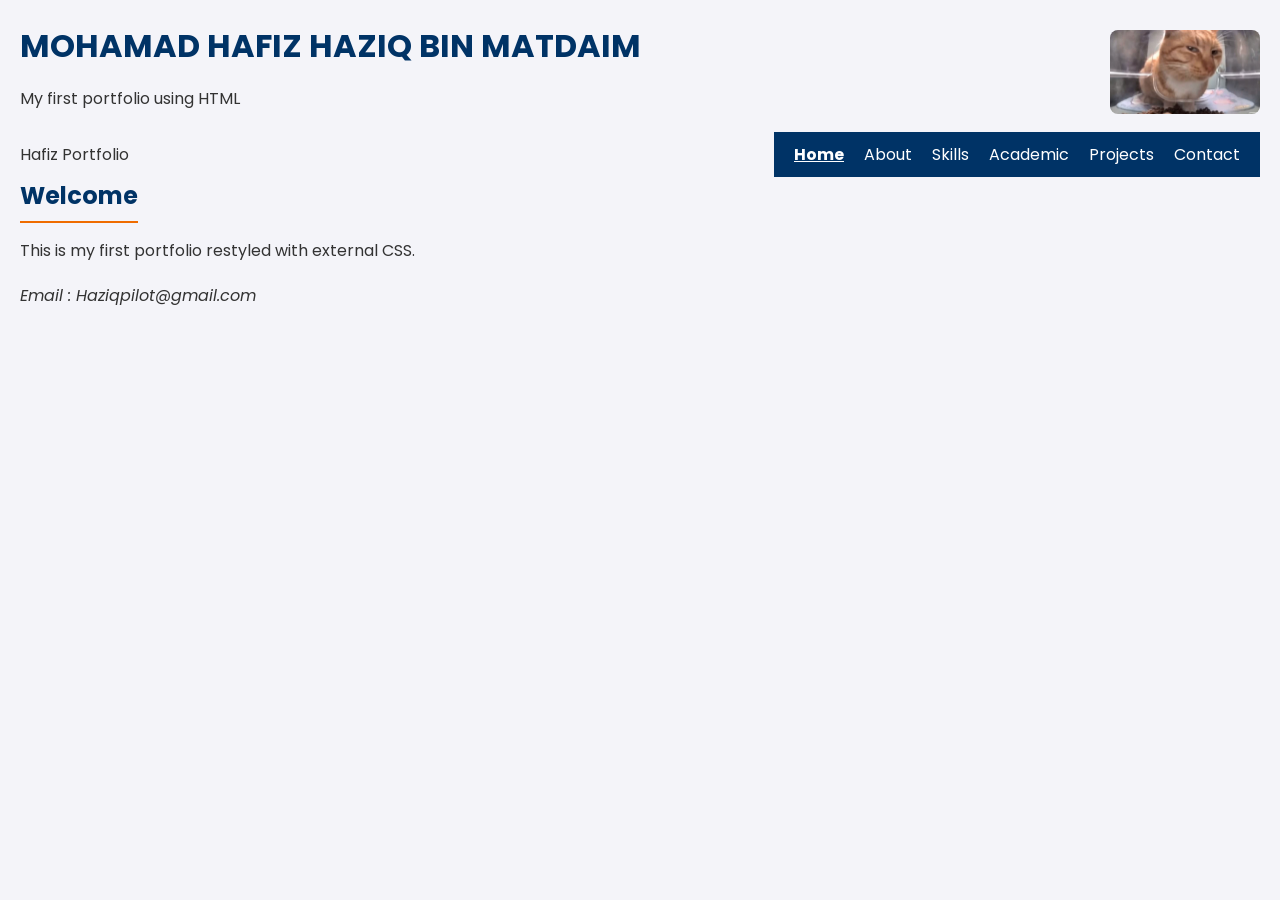
<file: index.html>
<!DOCTYPE html>
<html lang="en">
<head>
    <meta charset="UTF-8">
    <meta name="viewport" content="width=device-width, initial-scale=1.0">
    <meta name="description" content="My personal portfolio">
    <link rel="stylesheet" href="style.css">
    <title>My Portfolio (Home)</title>
</head>
<body>
    <header>
        <div class="header-text">
            <h1>MOHAMAD HAFIZ HAZIQ BIN MATDAIM</h1>
            <p>My first portfolio using HTML</p>
        </div>
        <div class="header-image">
        <img src="cat.jpg" alt="catmeme" width="150">
    </div>
    </header>

    <nav>
        <div class="logo">Hafiz Portfolio</div>
        <ul>
            <li><a href="index.html" class="active">Home</a></li>
            <li><a href="about.html">About</a></li>
            <li><a href="skills.html">Skills</a></li>
            <li><a href="academic.html">Academic</a></li>
            <li><a href="projects.html">Projects</a></li>
            <li><a href="contact.html">Contact</a></li>
        </ul>
    </nav>

    <main>
        <h2>Welcome</h2>
        <p>This is my first portfolio restyled with external CSS.</p>
    </main>

    <footer>
        <address>
            Email : Haziqpilot@gmail.com
        </address>
    </footer>
</body>
</html>
</file>
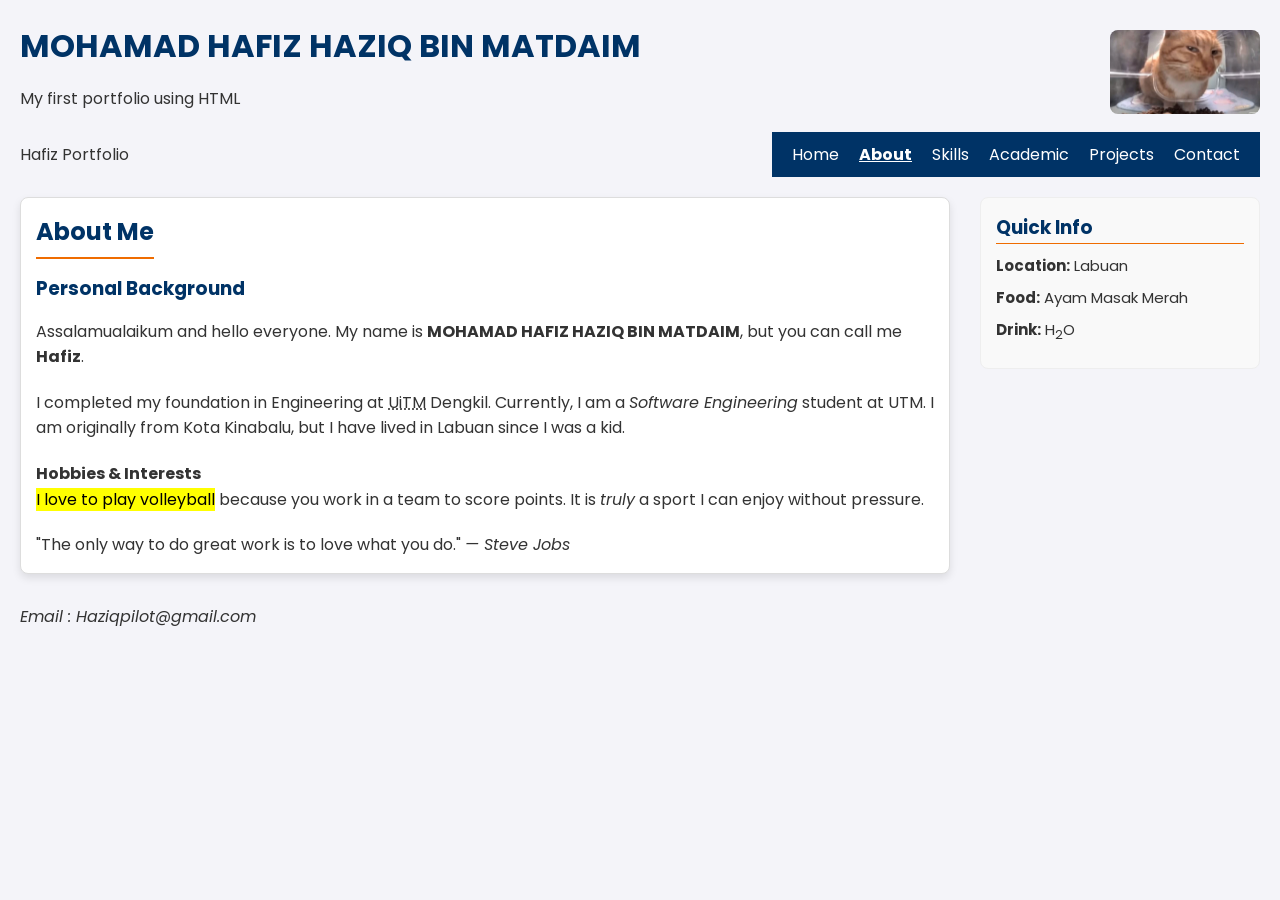
<file: about.html>
<!DOCTYPE html>
<html lang="en">
<head>
    <meta charset="UTF-8">
    <meta name="viewport" content="width=device-width, initial-scale=1.0">
    <meta name="description" content="My personal portfolio">
    <link rel="stylesheet" href="style.css">
    <title>About Me</title>
</head>
<body>
    <header>
        <div class="header-text">
            <h1>MOHAMAD HAFIZ HAZIQ BIN MATDAIM</h1>
            <p>My first portfolio using HTML</p>
        </div>
        <div class="header-image">
        <img src="cat.jpg" alt="catmeme" width="150">
    </div>
    </header>

    <nav>
        <div class="logo">Hafiz Portfolio</div>
        <ul>
            <li><a href="index.html">Home</a></li>
            <li><a href="about.html" class="active">About</a></li>
            <li><a href="skills.html">Skills</a></li>
            <li><a href="academic.html">Academic</a></li>
            <li><a href="projects.html">Projects</a></li>
            <li><a href="contact.html">Contact</a></li>
        </ul>
    </nav>
    <main class="sidebar-layout">
        <div class="main-content">
            <section id="about-me">
                <h2>About Me</h2>
                <h3>Personal Background</h3> 
                <p>
                    Assalamualaikum and hello everyone. My name is <strong>MOHAMAD HAFIZ HAZIQ BIN MATDAIM</strong>, 
                    but you can call me <b>Hafiz</b>. 
                </p>
                <p>
                    I completed my foundation in Engineering at <abbr title="Universiti Teknologi MARA">UiTM</abbr> Dengkil. 
                    Currently, I am a <dfn>Software Engineering</dfn> student at UTM. 
                    I am originally from Kota Kinabalu, but I have lived in Labuan since I was a kid.
                </p>
                <h4>Hobbies & Interests</h4> 
                <p>
                    <mark>I love to play volleyball</mark> because you work in a team to score points. 
                    It is <em>truly</em> a sport I can enjoy without pressure.
                </p>

                <blockquote cite="https://www.brainyquote.com">
                    "The only way to do great work is to love what you do."
                    <cite>— Steve Jobs</cite>
                </blockquote>
            </section>
        </div>

        <aside class="sidebar">
            <h3>Quick Info</h3>
            <ul>
                <li><strong>Location:</strong> Labuan</li>
                <li><strong>Food:</strong> Ayam Masak Merah</li>
                <li><strong>Drink:</strong> H<sub>2</sub>O</li>
            </ul>
        </aside>
    </main>
    <footer>
        <address>
            Email : Haziqpilot@gmail.com
        </address>
    </footer>
</body>
</html>
</file>
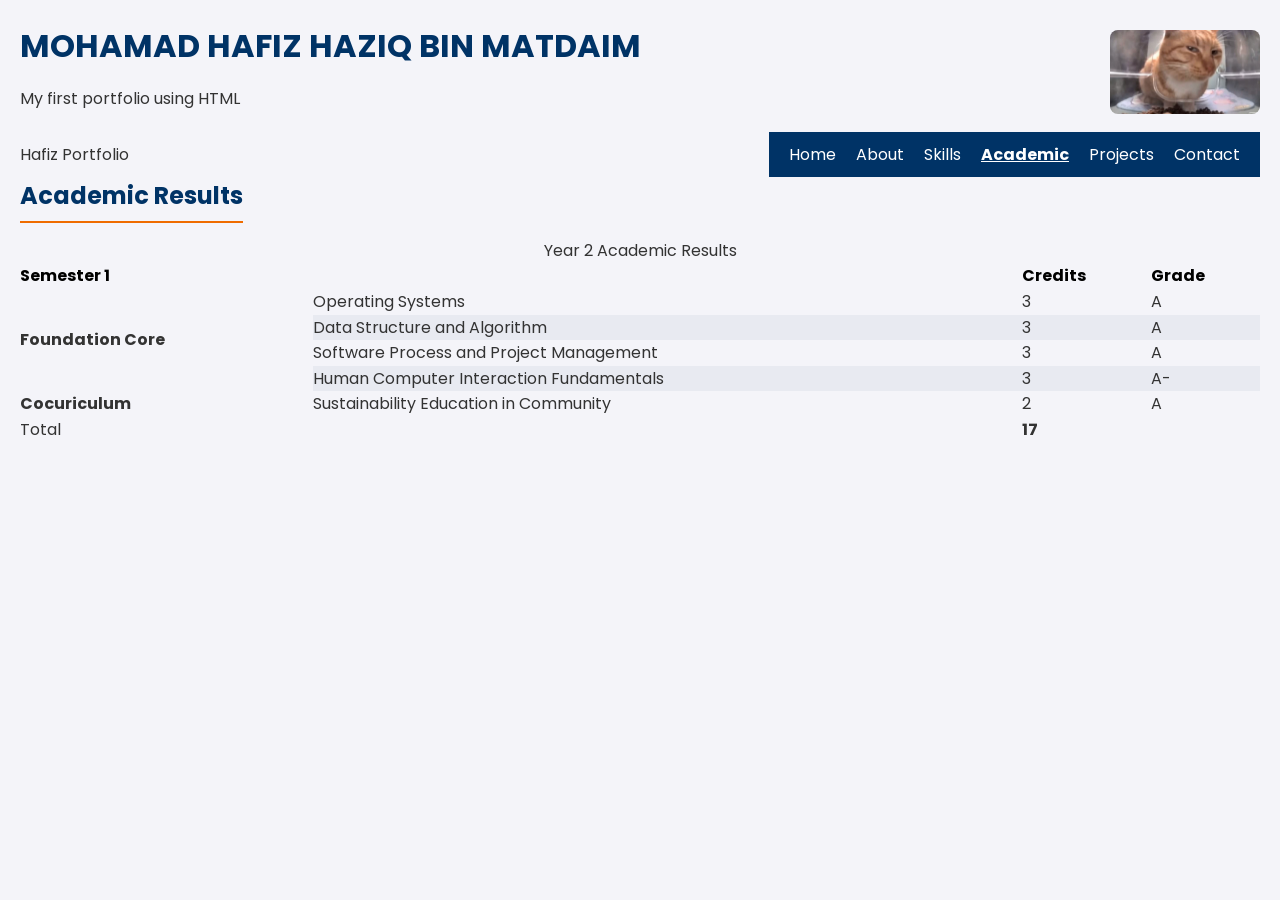
<file: academic.html>
<!DOCTYPE html>
<html lang="en">
<head>
    <meta charset="UTF-8">
    <meta name="viewport" content="width=device-width, initial-scale=1.0">
    <meta name="description" content="My personal portfolio">
    <link rel="stylesheet" href="style.css">
    <title>Academic Results</title>
</head>
<body>
    <header>
        <div class="header-text">
            <h1>MOHAMAD HAFIZ HAZIQ BIN MATDAIM</h1>
            <p>My first portfolio using HTML</p>
        </div>
        <div class="header-image">
        <img src="cat.jpg" alt="catmeme" width="150">
    </div>
    </header>

    <nav>
        <div class="logo">Hafiz Portfolio</div>
        <ul>
            <li><a href="index.html">Home</a></li>
            <li><a href="about.html">About</a></li>
            <li><a href="skills.html">Skills</a></li>
            <li><a href="academic.html" class="active">Academic</a></li>
            <li><a href="projects.html">Projects</a></li>
            <li><a href="contact.html">Contact</a></li>
        </ul>
    </nav>
    <main>
        <h2>Academic Results</h2>
                <table> 
                    <caption>Year 2 Academic Results</caption> 
                    <thead>
                        <tr>
                            <th scope="col" colspan="2">Semester 1</th> 
                            <th scope="col">Credits</th> 
                            <th scope="col">Grade</th>
                        </tr>
                    </thead>
                    <tbody>
                        <tr>
                            <th scope="row" rowspan="4">Foundation Core</th>
                            <td>Operating Systems</td>
                            <td>3</td>
                            <td>A</td>
                        </tr>
                        <tr>
                            <td>Data Structure and Algorithm</td>
                            <td>3</td>
                            <td>A</td>
                        </tr>
                        <tr>
                            <td>Software Process and Project Management</td>
                            <td>3</td>
                            <td>A</td>
                        </tr>
                        <tr>
                            <td>Human Computer Interaction Fundamentals</td>
                            <td>3</td>
                            <td>A-</td>
                        </tr>
                        <tr>
                            <th scope="row">Cocuriculum</th>
                            <td>Sustainability Education in Community</td>
                            <td>2</td>
                            <td>A</td>
                        </tr>
                    </tbody>
                    <tfoot> 
                        <tr>
                            <td colspan="2">Total</td>
                            <td><strong>17</strong></td>
                        </tr> 
                    </tfoot>
                </table>
    </main>
</body>
</file>
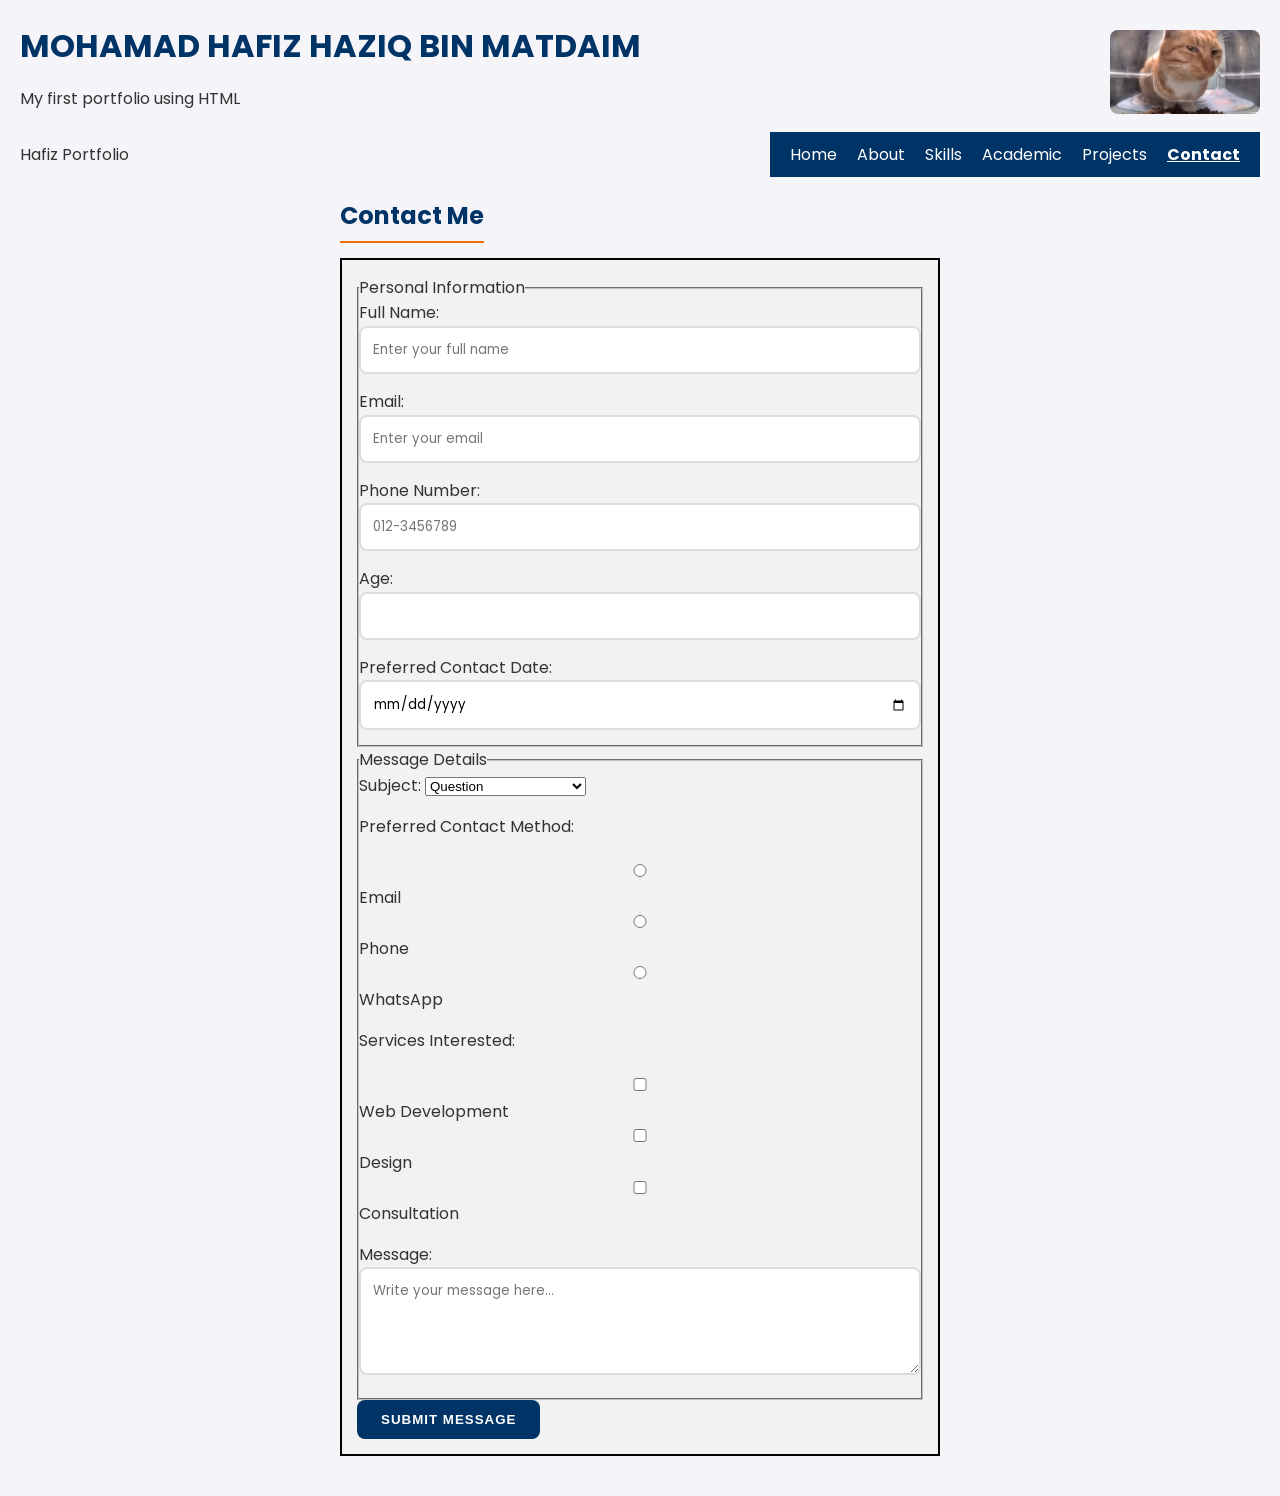
<file: contact.html>
<!DOCTYPE html>
<html lang="en">
<head>
    <meta charset="UTF-8">
    <meta name="viewport" content="width=device-width, initial-scale=1.0">
    <meta name="description" content="My personal portfolio">
    <link rel="stylesheet" href="style.css">
    <title>Contact Me</title>
</head>
<body>
    <header>
        <div class="header-text">
            <h1>MOHAMAD HAFIZ HAZIQ BIN MATDAIM</h1>
            <p>My first portfolio using HTML</p>
        </div>
        <div class="header-image">
            <img src="cat.jpg" alt="catmeme" width="150">
        </div>
    </header>

    <nav>
        <div class="logo">Hafiz Portfolio</div>
        <ul>
            <li><a href="index.html">Home</a></li>
            <li><a href="about.html">About</a></li>
            <li><a href="skills.html">Skills</a></li>
            <li><a href="academic.html">Academic</a></li>
            <li><a href="projects.html">Projects</a></li>
            <li><a href="contact.html" class="active">Contact</a></li>
        </ul>
    </nav>

    <main class="form-container">
        <h2>Contact Me</h2>

        <form action="#" method="post">
            <fieldset>
                <legend>Personal Information</legend>

                <div class="form-group">
                    <label for="fullname">Full Name:</label>
                    <input type="text" id="fullname" name="fullname" placeholder="Enter your full name" required maxlength="60">
                </div>

                <div class="form-group">
                    <label for="email">Email:</label>
                    <input type="email" id="email" name="email" placeholder="Enter your email" required>
                </div>

                <div class="form-group">
                    <label for="phone">Phone Number:</label>
                    <input type="tel" id="phone" name="phone" placeholder="012-3456789" required>
                </div>

                <div class="form-row">
                    <div class="form-group">
                        <label for="age">Age:</label>
                        <input type="number" id="age" name="age" min="18" max="100" required>
                    </div>
                    <div class="form-group">
                        <label for="date">Preferred Contact Date:</label>
                        <input type="date" id="date" name="date" required>
                    </div>
                </div>
            </fieldset>

            <fieldset>
                <legend>Message Details</legend>

                <div class="form-group">
                    <label for="subject">Subject:</label>
                    <select id="subject" name="subject">
                        <optgroup label="General">
                            <option value="question">Question</option>
                            <option value="feedback">Feedback</option>
                        </optgroup>
                        <optgroup label="Business">
                            <option value="job">Job Opportunity</option>
                            <option value="project">Project Collaboration</option>
                        </optgroup>
                    </select>
                </div>

                <div class="form-group">
                    <p>Preferred Contact Method:</p>
                    <label class="radio-label"><input type="radio" name="contact_method" value="email"> Email</label>
                    <label class="radio-label"><input type="radio" name="contact_method" value="phone"> Phone</label>
                    <label class="radio-label"><input type="radio" name="contact_method" value="whatsapp"> WhatsApp</label>
                </div>

                <div class="form-group">
                    <p>Services Interested:</p>
                    <label class="checkbox-label"><input type="checkbox" name="service" value="webdev"> Web Development</label>
                    <label class="checkbox-label"><input type="checkbox" name="service" value="design"> Design</label>
                    <label class="checkbox-label"><input type="checkbox" name="service" value="consult"> Consultation</label>
                </div>

                <div class="form-group">
                    <label for="message">Message:</label>
                    <textarea id="message" name="message" rows="4" placeholder="Write your message here..."></textarea>
                </div>
            </fieldset>

            <button type="submit" class="btn-submit">Submit Message</button>
        </form>
    </main>
</body>
</html>
</file>
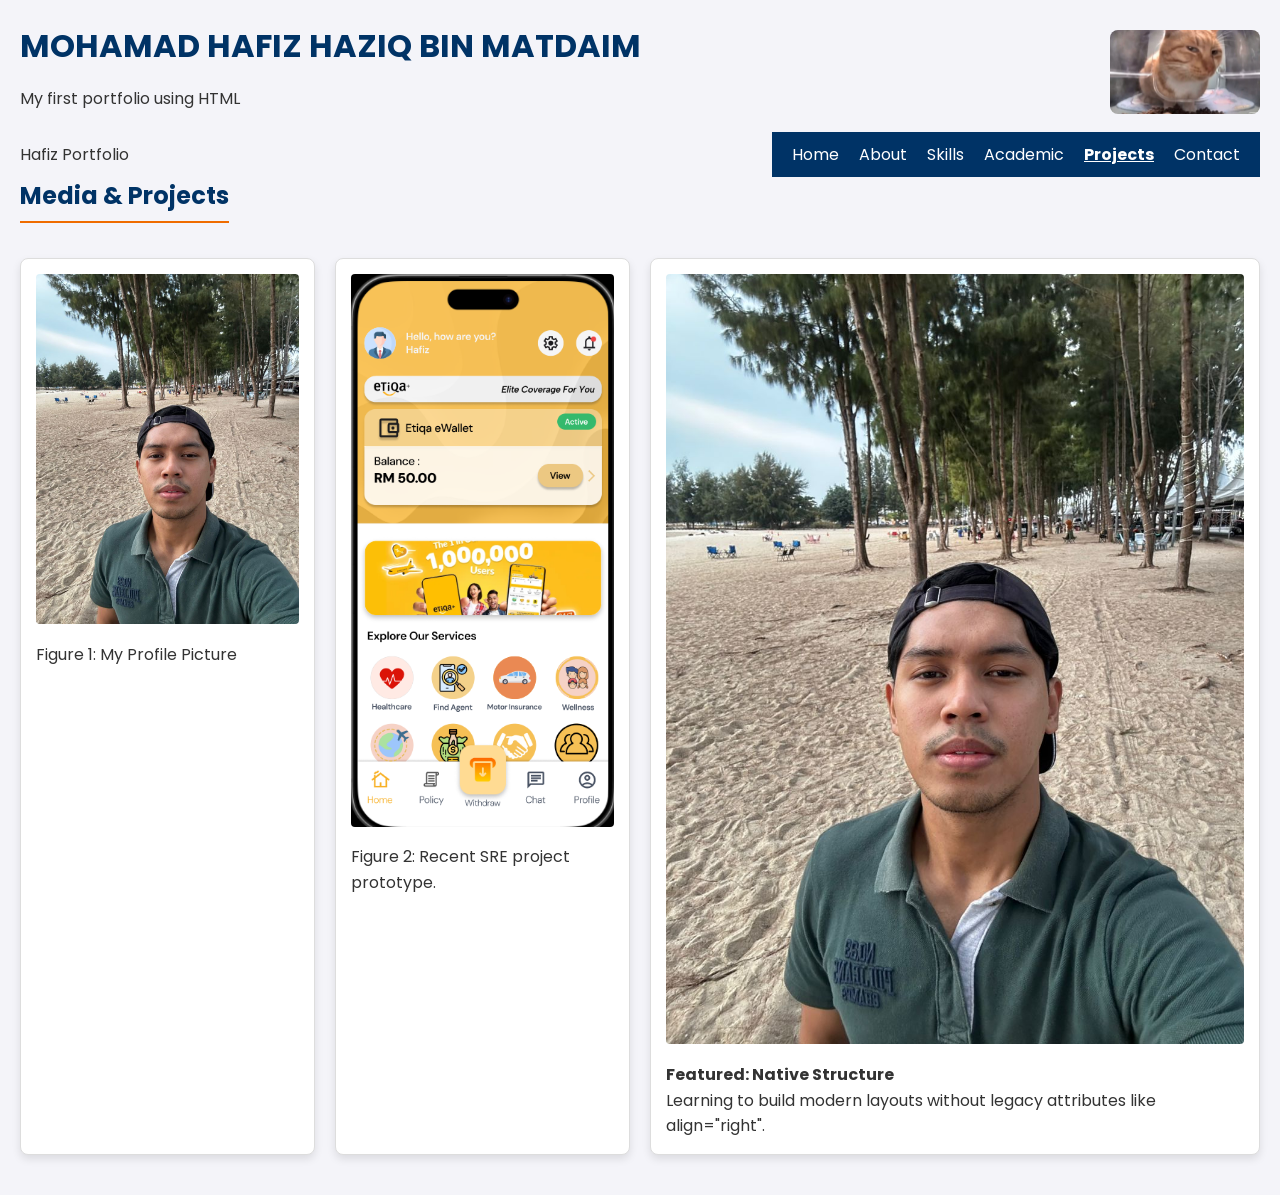
<file: projects.html>
<!DOCTYPE html>
<html lang="en">
<head>
    <meta charset="UTF-8">
    <meta name="viewport" content="width=device-width, initial-scale=1.0">
    <meta name="description" content="My personal portfolio">
    <link rel="stylesheet" href="style.css">
    <title>Media & Projects</title>
</head>
<body>
    <header>
        <div class="header-text">
            <h1>MOHAMAD HAFIZ HAZIQ BIN MATDAIM</h1>
            <p>My first portfolio using HTML</p>
        </div>
        <div class="header-image">
            <img src="cat.jpg" alt="catmeme" width="150">
        </div>
    </header>

    <nav>
        <div class="logo">Hafiz Portfolio</div>
        <ul>
            <li><a href="index.html">Home</a></li>
            <li><a href="about.html">About</a></li>
            <li><a href="skills.html">Skills</a></li>
            <li><a href="academic.html">Academic</a></li>
            <li><a href="projects.html" class="active">Projects</a></li>
            <li><a href="contact.html">Contact</a></li>
        </ul>
    </nav>

    <main>
        <h2>Media & Projects</h2>
        
        <div class="card-grid">
            
            <figure class="card">
                <img src="gambarhafiz.jpeg" alt="My selfie in Klebang Beach">
                <figcaption>Figure 1: My Profile Picture</figcaption>
            </figure>

            <figure class="card">
                <a href="https://www.figma.com/proto/jkhgOfWimFqKMrAIItwaQB?node-id=0-1&t=L4iUOziR9KU7LGYa-6" target="_blank">
                    <img src="gambarprojek.png" alt="SRE Prototype">
                </a>
                <figcaption>Figure 2: Recent SRE project prototype.</figcaption>
            </figure>

            <figure class="card featured">
                <img src="gambarhafiz.jpeg" alt="Small Hafiz icon">
                <figcaption>
                    <strong>Featured: Native Structure</strong><br>
                    Learning to build modern layouts without legacy attributes like align="right".
                </figcaption>
            </figure>

        </div>
    </main>
</body>
</html>
</file>
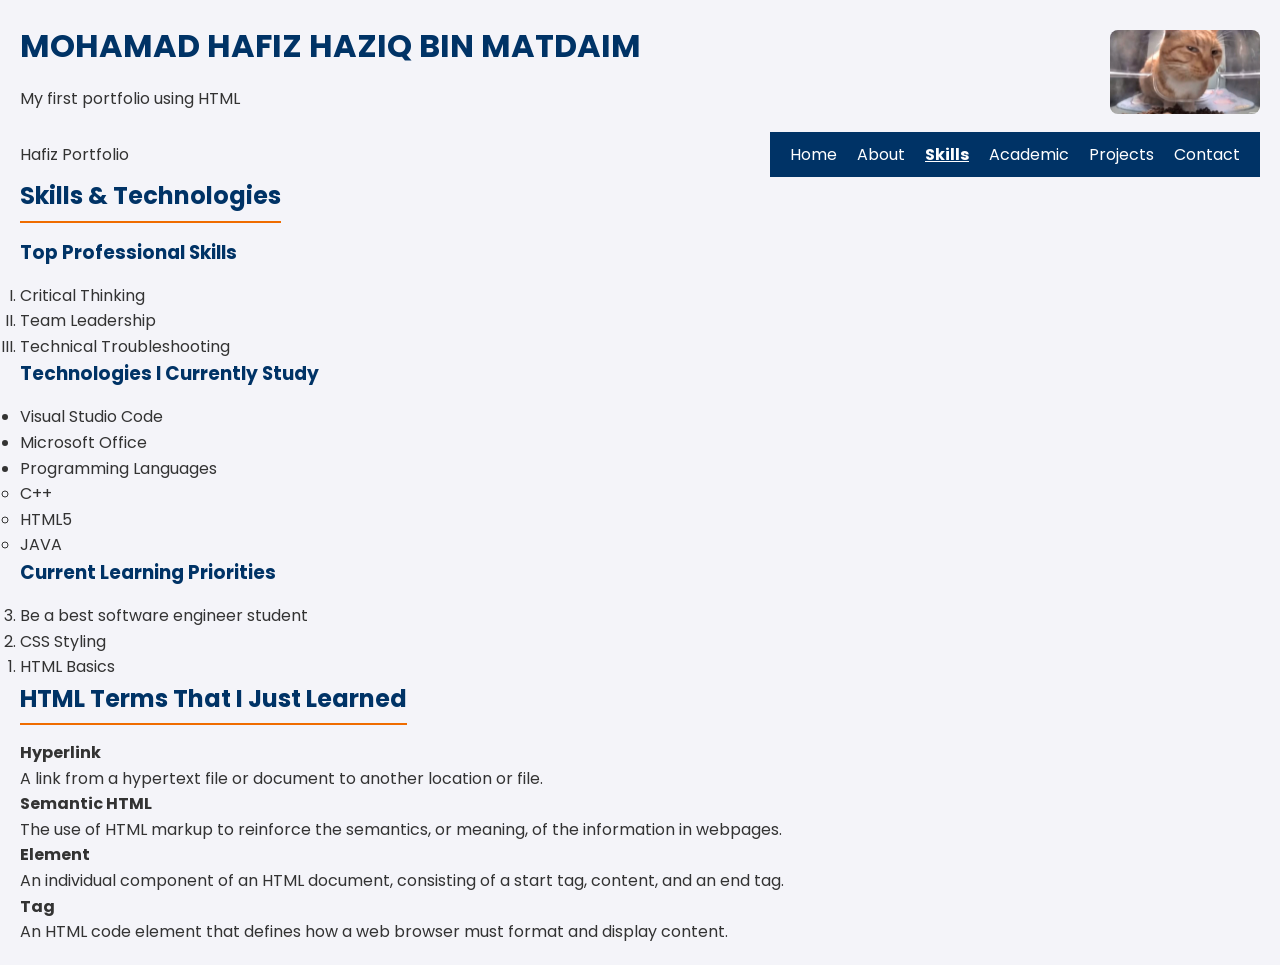
<file: skills.html>
<!DOCTYPE html>
<html lang="en">
<head>
    <meta charset="UTF-8">
    <meta name="viewport" content="width=device-width, initial-scale=1.0">
    <meta name="description" content="My personal portfolio">
    <link rel="stylesheet" href="style.css">
    <title>Skills</title>
</head>
<body>
    <header>
        <div class="header-text">
            <h1>MOHAMAD HAFIZ HAZIQ BIN MATDAIM</h1>
            <p>My first portfolio using HTML</p>
        </div>
        <div class="header-image">
        <img src="cat.jpg" alt="catmeme" width="150">
    </div>
    </header>

    <nav>
        <div class="logo">Hafiz Portfolio</div>
        <ul>
            <li><a href="index.html">Home</a></li>
            <li><a href="about.html">About</a></li>
            <li><a href="skills.html" class="active">Skills</a></li>
            <li><a href="academic.html">Academic</a></li>
            <li><a href="projects.html">Projects</a></li>
            <li><a href="contact.html">Contact</a></li>
        </ul>
    </nav>
    <main>
        <h2>Skills & Technologies</h2>

            <h3>Top Professional Skills</h3>
            <ol type="I" start="1">
                <li>Critical Thinking</li>
                <li>Team Leadership</li>
                <li>Technical Troubleshooting</li>
            </ol>

            <h3>Technologies I Currently Study</h3>
            <ul>
                <li>Visual Studio Code</li>
                <li>Microsoft Office</li>
                <li>
                    Programming Languages
                    <ul>
                        <li>C++</li>
                        <li>HTML5</li>
                        <li>JAVA</li>
                    </ul>
                </li>
            </ul>

            <h3>Current Learning Priorities</h3>
            <ol reversed>
                <li>Be a best software engineer student</li>
                <li>CSS Styling</li>
                <li>HTML Basics</li>
            </ol>

        <h2>HTML Terms That I Just Learned</h2>
                <dl>
                    <dt><b>Hyperlink</b></dt>
                    <dd>A link from a hypertext file or document to another location or file.</dd>

                    <dt><b>Semantic HTML</b></dt>
                    <dd>The use of HTML markup to reinforce the semantics, or meaning, of the information in webpages.</dd>

                    <dt><b>Element</b></dt>
                    <dd>An individual component of an HTML document, consisting of a start tag, content, and an end tag.</dd>

                    <dt><b>Tag</b></dt>
                    <dd>An HTML code element that defines how a web browser must format and display content.</dd>
                </dl>
    </main>
</body>
</file>
<file: style.css>
/* =========================================
   TASK 1: ARCHITECTURE & VARIABLES
   ========================================= */
@import url('https://fonts.googleapis.com/css2?family=Poppins:wght@400;600&display=swap');

:root {
    --primary-blue: #003366;
    --secondary-green: #2e7d32;
    --accent-orange: #ef6c00;
    --bg-light: #f4f4f9;
    --text-dark: #333333;
    --white: #ffffff;
    --border-color: #000000;
    --font-main: 'Poppins', sans-serif;
    --gap: 20px;
    --padding-std: 15px;
    --shadow: 0 4px 8px rgba(0,0,0,0.1);
    --radius: 8px;
}

* {
    margin: 0;
    padding: 0;
    box-sizing: border-box;
}

html { font-size: 62.5%; }

body {
    font-family: var(--font-main);
    font-size: 1.6rem;
    background-color: var(--bg-light);
    color: var(--text-dark);
    line-height: 1.6;
    padding: var(--gap);
}

nav ul {
    list-style: none;
    display: flex; 
    gap: 15px;
    background: var(--primary-blue);
    padding: 10px;
}

nav a {
    color: white;
    text-decoration: none;
}

nav a.active { 
    text-decoration: underline;
    font-weight: bold;
}

form {
    background-color: #f2f2f2;
    padding: var(--padding-std);
    border: 2px solid var(--border-color);
}

table {
    width: 100%;
    border-collapse: collapse; 
    margin: var(--space-md) 1; 
    background-color: var(--color-surface); 
}

table, th, td {
    border: 1px solid var(--color-muted); 
}

th, td {
    padding: var(--space-sm); 
    text-align: left;
    font-family: var(--font-body);
}

thead {
    background-color: var(--color-primary); 
    color: black;
}

tbody tr:nth-child(even) {
    background-color: rgba(0, 0, 0, 0.05); 
}

/* =========================================
   TASK 2: TYPOGRAPHY & BOX MODEL
   ========================================= */

h1, h2, h3 {
    font-family: var(--font-main);
    color: var(--primary-blue);
    margin-bottom: 1.5rem;
}

h2 { 
    border-bottom: 2px solid var(--accent-orange); 
    display: inline-block; 
    padding-bottom: 5px; 
}

/* Apply Box Model to your Sections */
section {
    background-color: var(--white);
    margin-bottom: 3rem;
    padding: var(--padding-std); 
    border: 1px solid #ddd;      
    border-radius: var(--radius);
    box-shadow: var(--shadow);   
}

p {
    margin-bottom: var(--gap);
}

/* Style your images from Lab 1 */
img {
    max-width: 100%;
    height: auto;
    border-radius: var(--radius);
}

/* =========================================
   TASK 3: NAVIGATION & HEADER (FLEXBOX)
   ========================================= */

nav {
    display: flex; 
    justify-content: space-between; 
    align-items: center; 
    background-color: var(--color-primary); 
    padding: var(--space-md);
    position: sticky; 
    top: 0;
    z-index: 1000; 
}

nav ul {
    display: flex;
    list-style: none;
    gap: var(--space-md); 
    flex-wrap: wrap; 
}

nav a {
    color: white;
    text-decoration: none;
    padding: 0.5rem 1rem;
    transition: color 0.2s, background-color 0.2s; 
}

nav a:hover {
    color: var(--color-accent);
    background-color: rgba(255, 255, 255, 0.1);
    border-radius: var(--radius);
}

nav a.active {
    border-bottom: 2px solid var(--color-accent); 
    font-weight: bold;
}

header {
    display: flex;
    justify-content: space-between; 
    align-items: center;
    padding: var(--space-lg) 0;
    flex-wrap: wrap; 
}

.header-text {
    flex: 1; 
    min-width: 300px;
}

/* =========================================
   TASK 4: CSS GRID LAYOUTS
   ========================================= */

.card-grid {
    display: grid;
    grid-template-columns: repeat(auto-fit, minmax(260px, 1fr));
    gap: 2rem;
    margin: 2rem 0;
}

.card {
    background-color: var(--white);
    padding: var(--padding-std);
    border: 1px solid #ddd;
    border-radius: var(--radius);
    box-shadow: var(--shadow);
    transition: transform 0.3s ease, box-shadow 0.3s ease;
}

.card:hover {
    transform: translateY(-8px);
    box-shadow: 0 10px 20px rgba(0,0,0,0.15);
}

.featured {
    grid-column: span 2;
}

.sidebar-layout {
    display: grid;
    grid-template-columns: 1fr 280px;
    gap: 3rem;
    align-items: start;
    margin-top: 2rem;
}

.sidebar {
    background-color: #f9f9f9;
    padding: var(--padding-std);
    border-radius: var(--radius);
    border: 1px solid #eee;
}

.sidebar h3 {
    color: var(--primary-blue);
    margin-bottom: 1rem;
    border-bottom: 1px solid var(--accent-orange);
}

.sidebar ul {
    list-style: none;
}

.sidebar li {
    margin-bottom: 0.8rem;
    font-size: 1.5rem;
}

.card img {
    width: 100%;
    height: auto;
    border-radius: 4px;
    margin-bottom: 1rem;
}

/* =========================================
   TASK 5: RESPONSIVE WEB DESIGN (MOBILE)
   ========================================= */

@media (max-width: 768px) {
    
    header {
        flex-direction: column;
        text-align: center;
        gap: 1rem;
    }

    nav {
        flex-direction: column;
        gap: 1.5rem;
    }

    nav ul {
        justify-content: center;
        width: 100%;
        padding: 0;
    }

    .sidebar-layout {
        grid-template-columns: 1fr; 
    }

    .sidebar {
        order: 2; 
    }

    .card-grid {
        grid-template-columns: 1fr; 
    }

    .featured {
        grid-column: span 1;
    }

    html {
        font-size: 55%; 
    }
}

/* =========================================
   TASK 6: VISUAL POLISH & INTERACTIVITY
   ========================================= */

tbody tr:nth-child(even) {
    background-color: rgba(0, 51, 102, 0.05); 
}

tbody tr:hover {
    background-color: rgba(239, 108, 0, 0.1); 
    transition: background 0.3s ease;
}

.form-container {
    max-width: 600px;
    margin: 2rem auto;
}

.form-group {
    margin-bottom: 1.5rem;
}

input, textarea {
    width: 100%;
    padding: 12px;
    border: 2px solid #ddd;
    border-radius: var(--radius);
    font-family: inherit;
    transition: border-color 0.3s, box-shadow 0.3s;
}

input:focus, textarea:focus {
    outline: none;
    border-color: var(--primary-blue);
    box-shadow: 0 0 8px rgba(0, 51, 102, 0.2);
}

.btn-submit {
    background-color: var(--primary-blue);
    color: white;
    padding: 12px 24px;
    border: none;
    border-radius: var(--radius);
    cursor: pointer;
    font-weight: 600;
    text-transform: uppercase;
    letter-spacing: 1px;
    transition: all 0.3s ease; 
}

.btn-submit:hover {
    background-color: var(--accent-orange);
    transform: scale(1.05); 
    box-shadow: var(--shadow);
}

a {
    transition: color 0.3s ease;
}

a:hover {
    color: var(--accent-orange);
}
</file>
